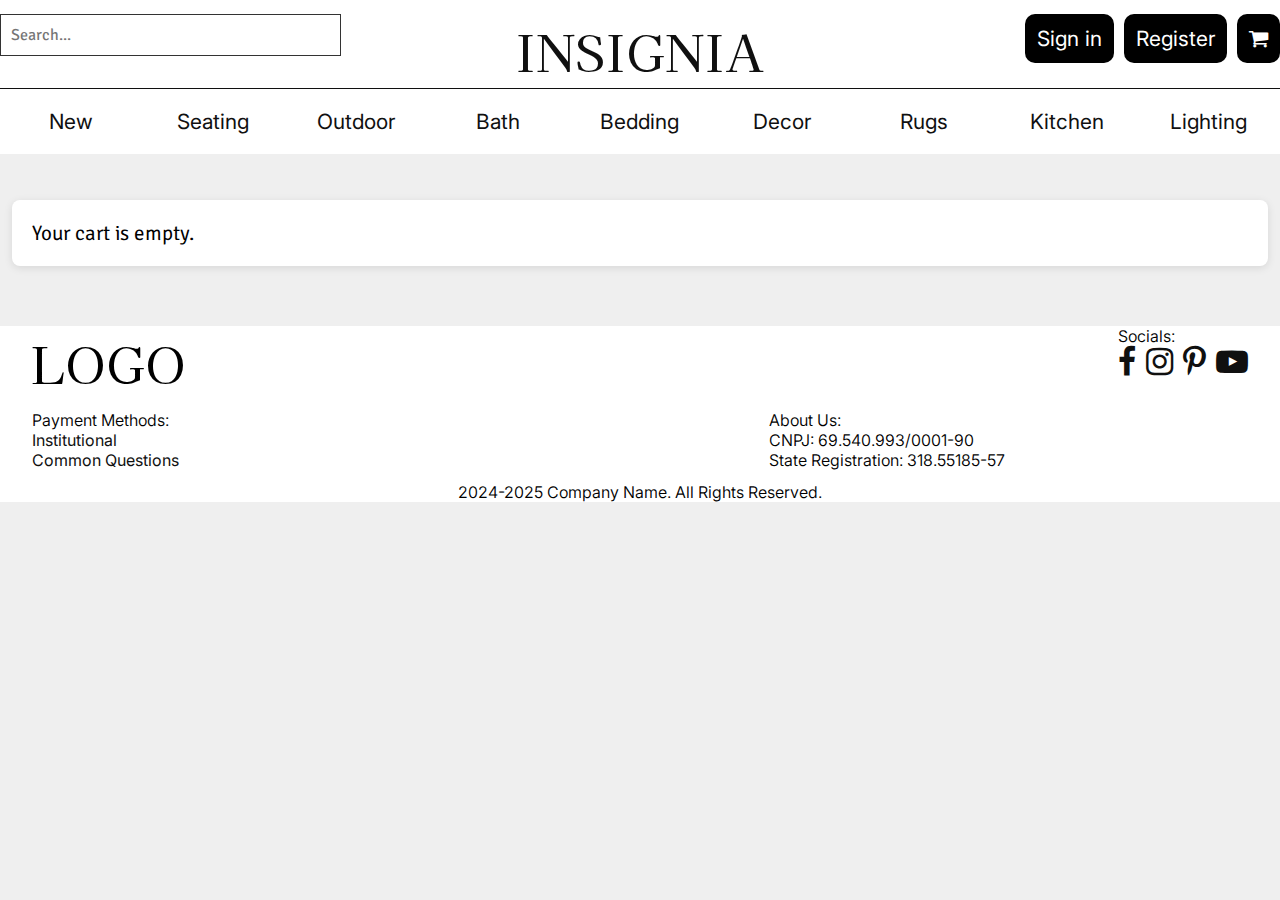
<file: cart.html>
<!DOCTYPE html>
<html lang="en">
<head>
    <meta charset="UTF-8">
    <meta name="viewport" content="width=device-width, initial-scale=1.0">
    <title>Your Cart</title>
    <link rel="stylesheet" href="CSS/estilo.css">
    <link rel="stylesheet" href="CSS/header.css">
    <link rel="stylesheet" href="CSS/footer.css">
    <link rel="stylesheet" href="CSS/cart.css">
    <link rel="stylesheet" href="https://cdnjs.cloudflare.com/ajax/libs/font-awesome/4.7.0/css/font-awesome.min.css">
    <link rel="preconnect" href="https://fonts.googleapis.com">
    <link rel="preconnect" href="https://fonts.gstatic.com" crossorigin>
    <link href="https://fonts.googleapis.com/css2?family=Inria+Serif:ital,wght@0,300;0,400;0,700;1,300;1,400;1,700&family=Inter:ital,opsz,wght@0,14..32,100..900;1,14..32,100..900&family=Kaisei+HarunoUmi&family=Signika+Negative:wght@300..700&display=swap" rel="stylesheet">
</head>
<body>
    <main>
        <div class="cart_area"><h1>Your Cart</h1></div>
        
    </main>
    

    <script src="JS/header.js"></script>
    <script type="module" src="JS/cartPage.js"></script>
    <script src="JS/footer.js"></script>
</body>
</html>
</file>
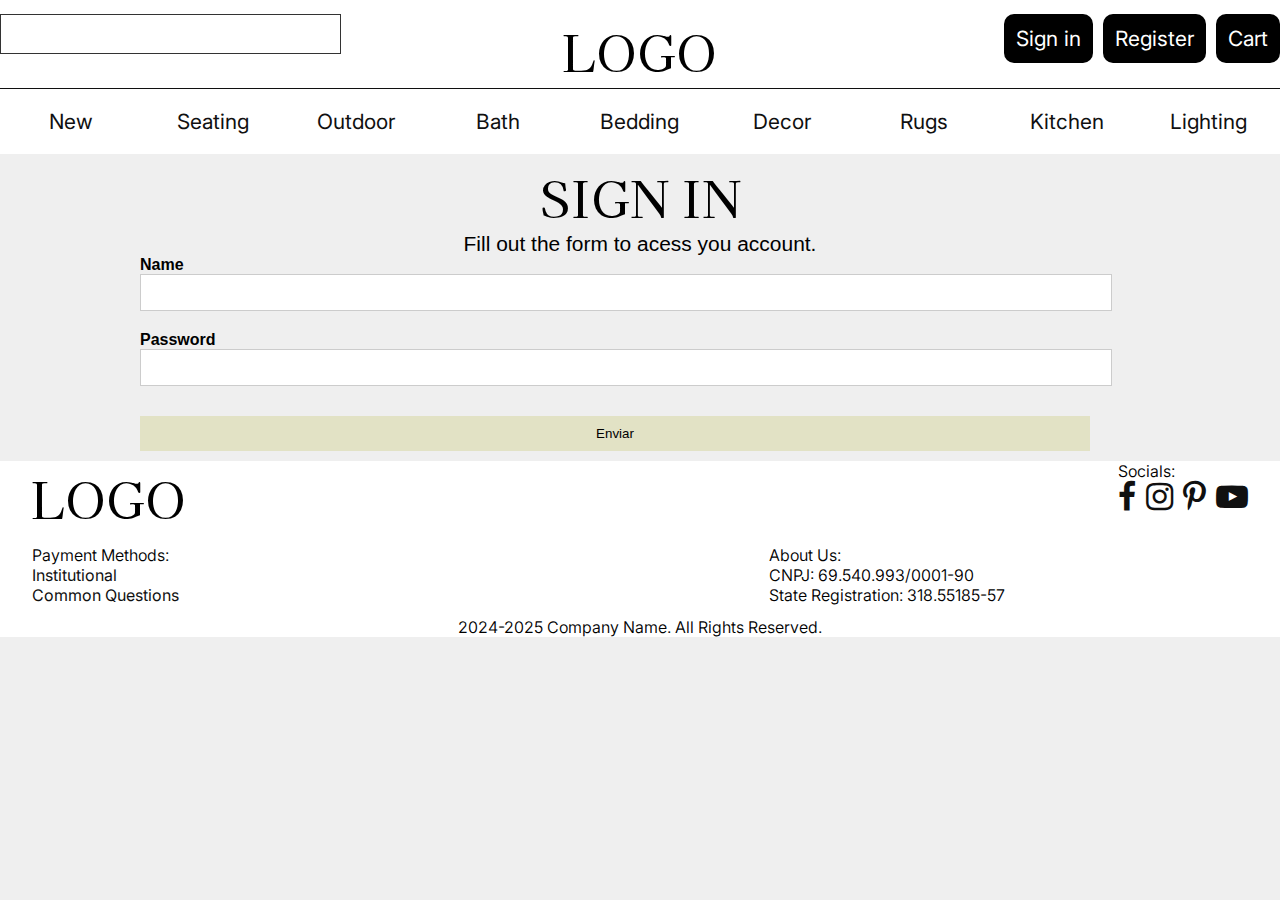
<file: login.html>
<!DOCTYPE html>
<html lang="en">
<head>
    <meta charset="UTF-8">
    <meta name="viewport" content="width=device-width, initial-scale=1.0">
    <title>Home Decor Store</title>
    <link rel="stylesheet" href="CSS/estilo.css">
    <link rel="stylesheet" href="CSS/header.css">
    <link rel="stylesheet" href="CSS/footer.css">
    <link rel="stylesheet" href="CSS/formulario.css">
    <link href="https://cdn.jsdelivr.net/npm/bootstrap@5.3.6/dist/css/bootstrap.min.css" rel="stylesheet" integrity="sha384-9ndCyUaIbzAi2FUVXJi0CjmCapSmO7OGpamoFVy38MVBnE+IbbVYUew+OrCXaRkfj" crossorigin="anonymous">
    <link rel="stylesheet" href="https://cdnjs.cloudflare.com/ajax/libs/font-awesome/4.7.0/css/font-awesome.min.css">
    <link rel="preconnect" href="https://fonts.googleapis.com">
    <link rel="preconnect" href="https://fonts.gstatic.com" crossorigin>
    <link href="https://fonts.googleapis.com/css2?family=Actor&family=Inria+Serif:ital,wght@0,300;0,400;0,700;1,300;1,400;1,700&family=Inter:ital,opsz,wght@0,14..32,100..900;1,14..32,100..900&family=Kaisei+HarunoUmi&display=swap" rel="stylesheet">
</head>
<body>
    <header>
        <div class="inner_header">
            <div class="upper_header">
                <div>
                    <div>
                        <input type="text">
                    </div>
                    <div>
                        <div class="logo_container">
                        <h1>LOGO</h1>
                    </div>
                    </div>
                    <div>
                        <div class="header_info">
                            <a href="#">Sign in</a>
                            <a href="#">Register</a>
                            <a href="#">Cart</a>
                        </div>
                    </div>
                </div>
            </div>
            <nav>
                <div class="menu_toggle">
                    <i class="fa fa-bars"></i>
                </div>
                <ul class="nav_links">
                    <li><a href="#">New</a></li>
                    <li><a href="#">Seating</a></li>
                    <li><a href="#">Outdoor</a></li>
                    <li><a href="#">Bath</a></li>
                    <li><a href="#">Bedding</a></li>
                    <li><a href="#">Decor</a></li>
                    <li><a href="#">Rugs</a></li>
                    <li><a href="#">Kitchen</a></li>
                    <li><a href="#">Lighting</a></li>
                </ul>
            </nav>
        </div>
    </header>

    <main>
        <div class="form_info">
            <h1>SIGN IN</h1>
            <p>Fill out the form to acess you account.</p>
        </div>
        <div class="container">
            <form action="" method="post">
                <div class="form-group-1">
                    <label for="name">Name</label>
                    <input type="text" id="name" name="name">
                </div>

                <div class="form-group-1">
                    <label for="password">Password</label>
                    <input type="password" id="password" name="password" required>
                </div>

                <div class="form-group-1">
                    <input type="submit" value="Enviar">
                </div>
            </form>
        </div>
    </main>

      <!-- <div class="form-group-1">
        <label for="email">Email</label>
        <input type="email" id="email" name="email" required>
      </div> -->

      <!-- div class="form-group-3">
        <label for="numero">N°</label>
        <input type="number" id="numero" name="numero" required>
      </div>

      <div class="form-group-3">
        <label for="telefone">Telefone</label>
        <input type="tel" id="telefone" name="telefone" required 
        pattern="^\(\d{2}\)\s\d{4,5}-\d{4}$"
        placeholder="(99) 99999-9999"
        >
      </div>

      <div  class="form-group-1">
        <label for="url">URL</label>
        <input type="url" id="url" name="url" required>
      </div>

      <div  class="form-group-2">
        <label for="data">Data</label>
        <input type="date" id="data" name="data" required>
      </div> -->


    <footer>
        <div class="inner_footer">
            <div class="footer_top">
                <div class="logo_container">
                    <h1>LOGO</h1>
                </div>
                <div class="socials">
                    <div>
                        <p>Socials:</p>
                        <ul class="social_icons">
                            <li><a href="#"><i class="fa fa-facebook"></i></a></li>
                            <li><a href="#"><i class="fa fa-instagram"></i></a></li>
                            <li><a href="#"><i class="fa fa-pinterest-p"></i></a></li>
                            <li><a href="#"><i class="fa fa-youtube-play"></i></a></li>
                        </ul>
                    </div>
                </div>
            </div>
            <div class="footer_info">
                <div>
                    <p>Payment Methods:</p>
                    <a href="#">Institutional</a>
                    <a href="#">Common Questions</a>
                </div>
                <div class="about_us">
                    <p>About Us:</p>
                    <p>CNPJ: 69.540.993/0001-90</p>
                    <p>State Registration: 318.55185-57</p>
                </div>
            </div>
            <div class="copyright_notice">
                <p>2024-2025 Company Name. All Rights Reserved.</p>
            </div>
        </div>
    </footer>
    <script>
        function toggleMenu() {
            const nav = document.querySelector('.nav_links');
            nav.classList.toggle('show');
        }
    </script>
    <script src="https://cdn.jsdelivr.net/npm/bootstrap@5.3.6/dist/js/bootstrap.bundle.min.js" integrity="sha384-j1CDi7MgGQ12Z7Qab0qlWQ/Qqz24Gc6BM0thvEMVjHnfYGF0rmFCozFSxQBxwHKO" crossorigin="anonymous"></script>
    <script src="JS/carousel.js"></script>
</body>
</html>
</file>
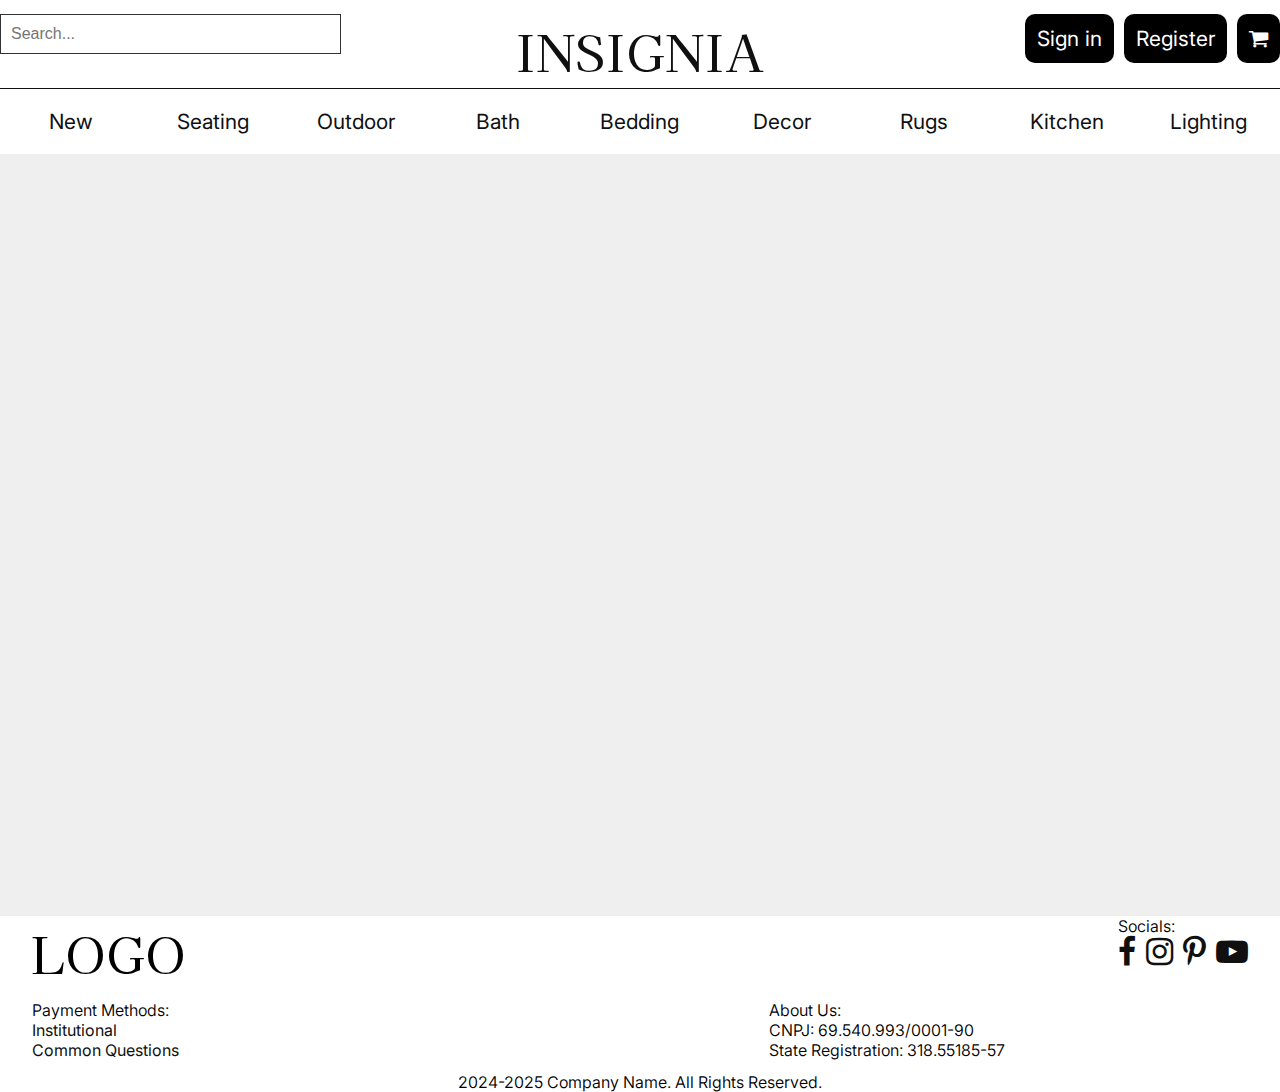
<file: product.html>
<!DOCTYPE html>
<html lang="en">
<head>
    <meta charset="UTF-8">
    <meta name="viewport" content="width=device-width, initial-scale=1.0">
    <title>Product Page</title>
<!--     <link href="https://cdn.jsdelivr.net/npm/bootstrap@5.3.7/dist/css/bootstrap.min.css" rel="stylesheet" integrity="sha384-LN+7fdVzj6u52u30Kp6M/trliBMCMKTyK833zpbD+pXdCLuTusPj697FH4R/5mcr" crossorigin="anonymous">
 --><link rel="stylesheet" href="CSS/estilo.css">
    <link rel="stylesheet" href="CSS/header.css">
    <link rel="stylesheet" href="CSS/footer.css">
    <link rel="stylesheet" href="CSS/produto.css">
    <link rel="stylesheet" href="https://cdnjs.cloudflare.com/ajax/libs/font-awesome/4.7.0/css/font-awesome.min.css">
    <link rel="preconnect" href="https://fonts.googleapis.com">
    <link rel="preconnect" href="https://fonts.gstatic.com" crossorigin>
    <link href="https://fonts.googleapis.com/css2?family=Actor&family=Inria+Serif:ital,wght@0,300;0,400;0,700;1,300;1,400;1,700&family=Inter:ital,opsz,wght@0,14..32,100..900;1,14..32,100..900&family=Kaisei+HarunoUmi&display=swap" rel="stylesheet">
</head>
<body>
    <main>
        <div class="product_area">
            
        </div>
    </main>
    <script src="JS/header.js"></script>
    <script type="module" src="./JS/productPageMain.js"></script>
    <script src="JS/footer.js"></script>
</body>
</html>
</file>
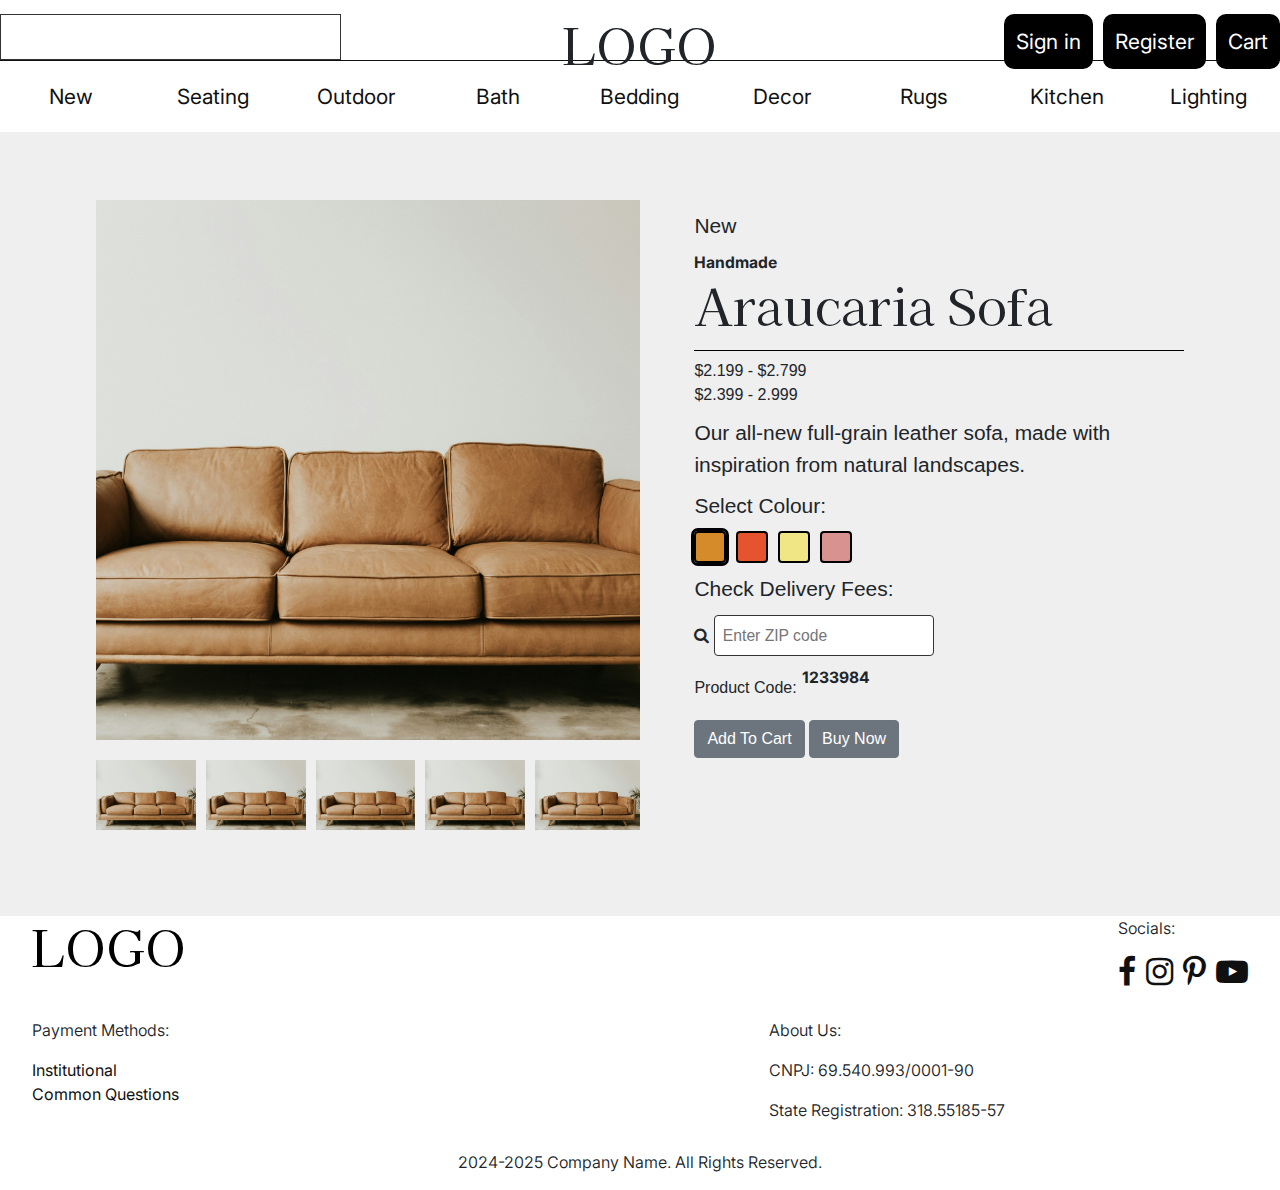
<file: produto.html>
<!DOCTYPE html>
<html lang="en">
<head>
    <meta charset="UTF-8">
    <meta name="viewport" content="width=device-width, initial-scale=1.0">
    <title>Product Page</title>
    <link rel="stylesheet" href="https://cdn.jsdelivr.net/npm/bootstrap@4.0.0/dist/css/bootstrap.min.css" integrity="sha384-Gn5384xqQ1aoWXA+058RXPxPg6fy4IWvTNh0E263XmFcJlSAwiGgFAW/dAiS6JXm" crossorigin="anonymous">
    <link rel="stylesheet" href="CSS/estilo.css">
    <link rel="stylesheet" href="CSS/header.css">
    <link rel="stylesheet" href="CSS/footer.css">
    <link rel="stylesheet" href="CSS/produto.css">
    <link rel="stylesheet" href="https://cdnjs.cloudflare.com/ajax/libs/font-awesome/4.7.0/css/font-awesome.min.css">
    <link rel="preconnect" href="https://fonts.googleapis.com">
    <link rel="preconnect" href="https://fonts.gstatic.com" crossorigin>
    <link href="https://fonts.googleapis.com/css2?family=Actor&family=Inria+Serif:ital,wght@0,300;0,400;0,700;1,300;1,400;1,700&family=Inter:ital,opsz,wght@0,14..32,100..900;1,14..32,100..900&family=Kaisei+HarunoUmi&display=swap" rel="stylesheet">
</head>
<body>
    <header>
        <div class="inner_header">
            <div class="upper_header">
                <div>
                    <div>
                        <input type="text">
                    </div>
                    <div>
                        <div class="logo_container">
                        <h1>LOGO</h1>
                    </div>
                    </div>
                    <div>
                        <div class="header_info">
                            <a href="#">Sign in</a>
                            <a href="#">Register</a>
                            <a href="#">Cart</a>
                        </div>
                    </div>
                </div>
            </div>
            <nav>
                <div class="menu_toggle">
                    <i class="fa fa-bars"></i>
                </div>
                <ul class="nav_links">
                    <li><a href="#">New</a></li>
                    <li><a href="#">Seating</a></li>
                    <li><a href="#">Outdoor</a></li>
                    <li><a href="#">Bath</a></li>
                    <li><a href="#">Bedding</a></li>
                    <li><a href="#">Decor</a></li>
                    <li><a href="#">Rugs</a></li>
                    <li><a href="#">Kitchen</a></li>
                    <li><a href="#">Lighting</a></li>
                </ul>
            </nav>
        </div>
    </header>

    <main>
        <div class="product_area">
            <div class="product_display">
                <img class="main_display" src="IMG/sofa3.jpg">
                <div class="image_selector">
                    <img src="IMG/sofa3.jpg">
                    <img src="IMG/sofa3.jpg">
                    <img src="IMG/sofa3.jpg">
                    <img src="IMG/sofa3.jpg">
                    <img src="IMG/sofa3.jpg">
                </div>
            </div>
            <div class="product_info">
                <div class="product_categories">
                    <p>New</p>
                    <b>Handmade</b>
                </div>
                <h1 class="product_name">Araucaria Sofa</h1>
                <div>
                <span class="price">$2.199 - $2.799</span>
                <span class="old_price">$2.399 - 2.999</span>
                </div>

                <p class="description">
                Our all-new full-grain leather sofa, made with inspiration from natural landscapes.
                </p>

                <p>Select Colour:</p>
                <div class="color_selector">
                    <div style="background-color: #d68b2a;" class="selected"></div>
                    <div style="background-color: #e6532f;"></div>
                    <div style="background-color: #f1e686;"></div>
                    <div style="background-color: #d89391;"></div>
                </div>

                <p>Check Delivery Fees:</p>
                <div class="delivery_check">
                    <i class="fa fa-search"></i>
                    <input type="text" placeholder="Enter ZIP code">
                </div>
                
                <div class="product_code">
                    <p>Product Code: </p>
                    <b>1233984</b>
                </div>
                
                <button type="button" class="btn btn-secondary">Add To Cart</button>
                <button type="button" class="btn btn-secondary">Buy Now</button>
                
            </div>
        </div>
    </main>

    <footer>
        <div class="inner_footer">
            <div class="footer_top">
                <div class="logo_container">
                    <h1>LOGO</h1>
                </div>
                <div class="socials">
                    <div>
                        <p>Socials:</p>
                        <ul class="social_icons">
                            <li><a href="#"><i class="fa fa-facebook"></i></a></li>
                            <li><a href="#"><i class="fa fa-instagram"></i></a></li>
                            <li><a href="#"><i class="fa fa-pinterest-p"></i></a></li>
                            <li><a href="#"><i class="fa fa-youtube-play"></i></a></li>
                        </ul>
                    </div>
                </div>
            </div>
            <div class="footer_info">
                <div class="footer_info2">
                    <p>Payment Methods:</p>
                    <a href="#">Institutional</a>
                    <a href="#">Common Questions</a>
                </div>
                <div class="about_us">
                    <p>About Us:</p>
                    <p>CNPJ: 69.540.993/0001-90</p>
                    <p>State Registration: 318.55185-57</p>
                </div>
            </div>
            <div class="copyright_notice">
                <p>2024-2025 Company Name. All Rights Reserved.</p>
            </div>
        </div>
    </footer>
    
        <script src="https://code.jquery.com/jquery-3.3.1.slim.min.js" integrity="sha384-q8i/X+965DzO0rT7abK41JStQIAqVgRVzpbzo5smXKp4YfRvH+8abtTE1Pi6jizo" crossorigin="anonymous"></script>
        <script src="https://cdn.jsdelivr.net/npm/popper.js@1.14.3/dist/umd/popper.min.js" integrity="sha384-ZMP7rVo3mIykV+2+9J3UJ46jBk0WLaUAdn689aCwoqbBJiSnjAK/l8WvCWPIPm49" crossorigin="anonymous"></script>
        <script src="https://cdn.jsdelivr.net/npm/bootstrap@4.1.3/dist/js/bootstrap.min.js" integrity="sha384-ChfqqxuZUCnJSK3+MXmPNIyE6ZbWh2IMqE241rYiqJxyMiZ6OW/JmZQ5stwEULTy" crossorigin="anonymous"></script>
    </body>
<!--     <script src="JS/carousel.js"></script> -->
</body>
</html>
</file>
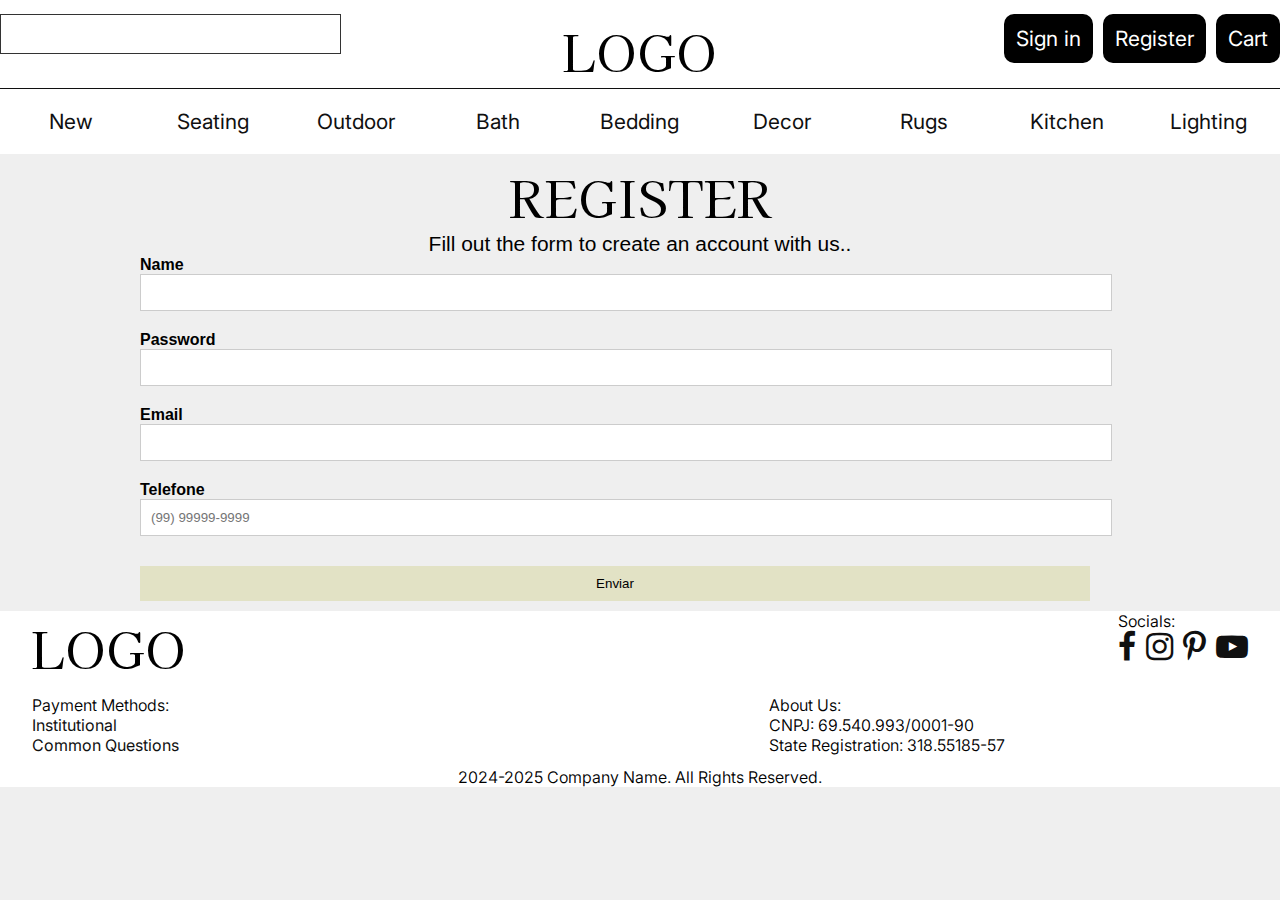
<file: register.html>
<!DOCTYPE html>
<html lang="en">
<head>
    <meta charset="UTF-8">
    <meta name="viewport" content="width=device-width, initial-scale=1.0">
    <title>Home Decor Store</title>
    <link rel="stylesheet" href="CSS/estilo.css">
    <link rel="stylesheet" href="CSS/header.css">
    <link rel="stylesheet" href="CSS/footer.css">
    <link rel="stylesheet" href="CSS/formulario.css">
    <link href="https://cdn.jsdelivr.net/npm/bootstrap@5.3.6/dist/css/bootstrap.min.css" rel="stylesheet" integrity="sha384-9ndCyUaIbzAi2FUVXJi0CjmCapSmO7OGpamoFVy38MVBnE+IbbVYUew+OrCXaRkfj" crossorigin="anonymous">
    <link rel="stylesheet" href="https://cdnjs.cloudflare.com/ajax/libs/font-awesome/4.7.0/css/font-awesome.min.css">
    <link rel="preconnect" href="https://fonts.googleapis.com">
    <link rel="preconnect" href="https://fonts.gstatic.com" crossorigin>
    <link href="https://fonts.googleapis.com/css2?family=Actor&family=Inria+Serif:ital,wght@0,300;0,400;0,700;1,300;1,400;1,700&family=Inter:ital,opsz,wght@0,14..32,100..900;1,14..32,100..900&family=Kaisei+HarunoUmi&display=swap" rel="stylesheet">
</head>
<body>
    <header>
        <div class="inner_header">
            <div class="upper_header">
                <div>
                    <div>
                        <input type="text">
                    </div>
                    <div>
                        <div class="logo_container">
                        <h1>LOGO</h1>
                    </div>
                    </div>
                    <div>
                        <div class="header_info">
                            <a href="#">Sign in</a>
                            <a href="#">Register</a>
                            <a href="#">Cart</a>
                        </div>
                    </div>
                </div>
            </div>
            <nav>
                <div class="menu_toggle">
                    <i class="fa fa-bars"></i>
                </div>
                <ul class="nav_links">
                    <li><a href="#">New</a></li>
                    <li><a href="#">Seating</a></li>
                    <li><a href="#">Outdoor</a></li>
                    <li><a href="#">Bath</a></li>
                    <li><a href="#">Bedding</a></li>
                    <li><a href="#">Decor</a></li>
                    <li><a href="#">Rugs</a></li>
                    <li><a href="#">Kitchen</a></li>
                    <li><a href="#">Lighting</a></li>
                </ul>
            </nav>
        </div>
    </header>

    <main>
        <div class="form_info">
            <h1>REGISTER</h1>
            <p>Fill out the form to create an account with us..</p>
        </div>
        <div class="container">
            <form action="" method="post">
                <div class="form-group-1">
                    <label for="name">Name</label>
                    <input type="text" id="name" name="name">
                </div>

                <div class="form-group-1">
                    <label for="password">Password</label>
                    <input type="password" id="password" name="password" required>
                </div>

                <div class="form-group-1">
                    <label for="email">Email</label>
                    <input type="email" id="email" name="email" required>
                </div>

                <div class="form-group-1">
                    <label for="telefone">Telefone</label>
                    <input type="tel" id="telefone" name="telefone" required 
                    pattern="^\(\d{2}\)\s\d{4,5}-\d{4}$"
                    placeholder="(99) 99999-9999"
                    >
                </div>

                <div class="form-group-1">
                    <input type="submit" value="Enviar">
                </div>
            </form>
        </div>
    </main>

    <footer>
        <div class="inner_footer">
            <div class="footer_top">
                <div class="logo_container">
                    <h1>LOGO</h1>
                </div>
                <div class="socials">
                    <div>
                        <p>Socials:</p>
                        <ul class="social_icons">
                            <li><a href="#"><i class="fa fa-facebook"></i></a></li>
                            <li><a href="#"><i class="fa fa-instagram"></i></a></li>
                            <li><a href="#"><i class="fa fa-pinterest-p"></i></a></li>
                            <li><a href="#"><i class="fa fa-youtube-play"></i></a></li>
                        </ul>
                    </div>
                </div>
            </div>
            <div class="footer_info">
                <div>
                    <p>Payment Methods:</p>
                    <a href="#">Institutional</a>
                    <a href="#">Common Questions</a>
                </div>
                <div class="about_us">
                    <p>About Us:</p>
                    <p>CNPJ: 69.540.993/0001-90</p>
                    <p>State Registration: 318.55185-57</p>
                </div>
            </div>
            <div class="copyright_notice">
                <p>2024-2025 Company Name. All Rights Reserved.</p>
            </div>
        </div>
    </footer>
    <script>
        function toggleMenu() {
            const nav = document.querySelector('.nav_links');
            nav.classList.toggle('show');
        }
    </script>
    <script src="https://cdn.jsdelivr.net/npm/bootstrap@5.3.6/dist/js/bootstrap.bundle.min.js" integrity="sha384-j1CDi7MgGQ12Z7Qab0qlWQ/Qqz24Gc6BM0thvEMVjHnfYGF0rmFCozFSxQBxwHKO" crossorigin="anonymous"></script>
    <script src="JS/carousel.js"></script>
</body>
</html>
</file>
<file: CSS/estilo.css>
:root {
    --fs-sm: clamp(0.8rem, 0.34vi + 0.72rem, 0.98rem);
    --fs-base: clamp(1rem, 0.57vi + 0.86rem, 1.31rem);
    --fs-md: clamp(1.25rem, 0.91vi + 1.02rem, 1.75rem);
    --fs-lg: clamp(1.56rem, 1.4vi + 1.21rem, 2.33rem);
    --fs-xl: clamp(1.95rem, 2.1vi + 1.43rem, 3.11rem);
    --fs-xxl: clamp(2.44rem, 3.1vi + 1.67rem, 4.14rem);
    --fs-xxxl: clamp(3.05rem, 4.49vi + 1.93rem, 5.52rem);
}

*{
    margin: 0;
    padding: 0;
    list-style: none;
    text-decoration: none;
    font-family: "Signika Negative", sans-serif;
}

body{
    background-color: #efefef;
}

main {
    padding-top: 140px;
    max-width: 1690px;
    margin: auto;
}

h1{
    font-family: "Kaisei HarunoUmi", 'Times New Roman', Times, serif;
    font-weight: 400;
    font-style: normal;
    font-size: var(--fs-xl);
}

h2{
    font-family: "Kaisei HarunoUmi", 'Times New Roman', Times, serif;
    font-weight: 400;
    font-style: normal;
    font-size: var(--fs-lg);
}

h3{
    font-family: "Signika Negative", sans-serif;
    font-weight: 200;
    font-style: normal;
    font-size: var(--fs-md);
}

p{
    font-family: "Signika Negative", sans-serif;
    font-weight: 350;
    font-style: normal;
    font-size: var(--fs-base);
}

a{
    font-family: "Inter", sans-serif;
    font-optical-sizing: auto;
    font-weight: 400;
    font-style: normal;
    color: #101010;
    font-size: var(--fs-base);
}

b{
    font-family: "Inter", sans-serif;
    font-optical-sizing: auto;
    font-weight: 700;
    font-style: normal;
    font-size: var(--fs-sm);
}

header .logo_container{
    display: flex;
    align-items: center;
}

.banner{
    max-width: 100%;
    height: 500px;
    background-size: cover;
    background-position: center;
    -webkit-background-size: cover;  /* Suporte legado */
    -moz-background-size: cover;     /* Suporte legado mozilla*/
    -o-background-size: cover;       /* Suporte legado opera*/
    box-sizing: border-box;    
    -webkit-box-sizing: border-box; /* Suporte legado */
    -moz-box-sizing: border-box;    /* Suporte legado mozilla*/     
    padding: 5vh 7vw;
    margin: 60px auto;
}

#banner1{
    background-image: url(../IMG/banners/banner1_1920x617.jpg); /*Fallback*/
    background-image: image-set(
        url(../IMG/banners/banner1_1920x617.avif) type("image/avif"),
        url(../IMG/banners/banner1_1920x617.jpg) type("image/jpeg")
    );
    color: white;
    font-size: 30px;
}

#banner2{
    background-image: url(../IMG/banner2.jpg); /*Fallback*/
    background-image: image-set(
        url(../IMG/banners/banner2_1920x617.avif) type("image/avif"),
        url(../IMG/banners/banner2_1920x617.jpg) type("image/jpeg")
    );
    display: block;
    justify-content: center;
    text-align: center;
    font-size: 46.4px;
}

#banner2 h2{
    font-family: "Inria Serif", serif;
    font-weight: 700;
    font-style: normal;
    font-size: 38.4px;
}    

.showcase_carousel{
    position: relative;
    overflow: hidden;
    width: 95%;
    margin: auto;
}

.showcase_carousel i{
    height: 50px;
    width: 30px;
    background-color: #fff;
    text-align: center;
    line-height: 50px;
    top: 40%;
    font-size: 1.25rem;
    transform: translateY(-50%);
    box-shadow: 0 3px 6px rgba(0,0,0,0.23);
    cursor: pointer;
    position: absolute;
}

.showcase_carousel i:last-child{
    right: 0px;
}

.showcase_carousel .carousel{
    display: grid;
    grid-auto-flow: column;
    grid-auto-columns: 25%;
    gap: 16px;
    overflow-x: auto;
    scroll-snap-type: x mandatory;
    scroll-behavior: smooth;
    scrollbar-width: none;
}

.showcase_carousel .carousel::-webkit-scrollbar{ /* Para navegadores com versoes antigas */
    display: none;
}

.carousel.no_transition {
    scroll-behavior: auto;
}

.showcase_carousel .carousel > div{
    scroll-snap-align: start;
    height: 423px;
}

.showcase_carousel .carousel.dragging > div{
    cursor: grab;
    user-select: none;
}

.showcase_carousel > div img{
    inline-size: 100%;
    height: 382px;
    object-fit: cover;
}

.product_display_area{
    position: relative;
    width: 95%;
    margin: auto;
    overflow: auto;
    scroll-snap-type: x mandatory;
}

.product_display_area .products{
    display: grid;
    grid-template-columns: repeat(3, 1fr);
    gap: 24px;
    padding: 16px 0;
}

.product_display_area .color_selector{
    display: flex;
    gap: 8px;
}

.product_display_area .color_selector label{
    display: flex;
    width: 36px;
    height: 36px;
    background-color: black;
    display: inline-block;
}

.product_display{
    scroll-snap-align: start;
}

.product_display > div{
    margin: 20px 0;
}

.product_display img{
    inline-size: 100%;
    max-height: 600px;
    object-fit: cover;
}

.product_image_wrapper{
    background-repeat: no-repeat;
    object-fit: cover;
    width: 100%;
    overflow: hidden;
    position: relative;
}

@media screen and (max-width: 1220px){
    .showcase_carousel .carousel{
        grid-auto-columns: calc(100% / 3);
    }

    .product_display_area .products{
        grid-template-columns: repeat(2, 1fr);
    }

}

@media screen and (max-width: 900px){
    .showcase_carousel .carousel{
        grid-auto-columns: calc(100% / 2);
    }

    .banner{
        padding: 5vh 0;
        justify-content: center;
        text-align: center;
    }

    #banner2{
        background-image: url(../IMG/banner2.jpg);
        display: block;
        justify-content: center;
        text-align: center;
        font-size: 17.6px;
    }

    #banner2 h2{
        font-family: "Inria Serif", serif;
        font-weight: 700;
        font-style: normal;
        font-size: 24px;
    }    
}


@media screen and (max-width: 600px){
    .showcase_carousel .carousel{
        grid-auto-columns: 100%;
    }
}
</file>
<file: CSS/header.css>
header{
    position: fixed;
    top: 0;
    left: 0;
    width: 100%;
    z-index: 1000; 
    background-color: #fff; 
    transition: transform 0.3s ease-in-out;
}

header.hide {
    transform: translateY(-89px);
}

header nav{
    border-top: #101010 solid 1px;
    padding: 10px 0;
}

header input{
    width: 80%;
    padding: 10px 40px 10px 10px;
    border: 1px solid #333;
    font-size: 1rem;
    box-sizing: border-box;
    border-radius: 0;
}

header nav ul{
    display: flex;
    width: 100%;
}

header nav ul li{
    flex: 1;
    text-align: center;
}

.menu_toggle {
    display: none;
    font-size: 24px;
    cursor: pointer;
    padding: 8px 12px;
}

header nav ul.nav_links {
    display: flex;
    flex-wrap: wrap;
    justify-content: space-between;
    list-style: none;
    padding-left: 0;
    margin: 0;
}

header nav ul.nav_links li a {
    text-decoration: none;
    color: #101010;
    padding: 10px;
    display: block;
}

.inner_header{
    max-width: 1690px;
    height: 100%;
    display: block;
    margin: 0 auto;
    align-content: center;
}

.upper_header{
    height: 60px;
    width: 100%;
    padding: 14px 0;
}

.upper_header > div{
    display: flex;
}

.upper_header > div > div{
    display: inline-block;
    width: 33.33%; /* Caso o navegaor não suporte calc */
    width: calc(100% / 3);
}

.header_info{
    gap: 10px;
    display: flex;
    justify-content: flex-end;
}

.header_info a{
    padding: 12px;
    text-align: center;
    height: 100%;
    background-color: #000;
    border-radius: 10px;
    color: white;
}

.header_info a:hover{
    background-color: #404040;
}

header .logo_container{
    justify-content: center;
}

header .logo_container h1{
    height: 100%;
}

@media screen and (max-width: 800px) {
    .upper_header > div > div {
        width: 100%;
        margin-bottom: 10px;
    }

    .menu_toggle {
        display: block;
    }

    .nav_links {
        display: none;
        flex-direction: column;
        background-color: white;
        width: 100%;
    }

    .nav_links li {
        border-top: 1px solid #ccc;
        text-align: left;
        display: none; /* invisível por enquanto até implementar o javascript */
    }

    .nav_links li a {
        padding: 15px;
    }

    .nav_links.show {
        display: flex;
    }
}
</file>
<file: CSS/footer.css>
footer{
    background-color: white;
    width: 100%;
}

footer a, footer p, footer b{
    font-family: "Inter", sans-serif;
    font-size: 1rem;
}

footer .inner_footer{
    width: 95%;
    margin: auto;
}

footer .inner_footer h1{
    color: black;
}

footer .inner_footer .footer_top{
  display: flex;
  justify-content: space-between;
}

footer .inner_footer .footer_top > div{
    flex: 1;
}

footer .inner_footer .footer_top .socials{
    display: flex;
    justify-content: flex-end;
}

footer .inner_footer .footer_top .social_icons{
    display: flex;
    gap: 10px;
}

footer .inner_footer .footer_info{
    display: flex;
    justify-content: space-between;
}

footer .inner_footer .footer_info > div{
    padding: 1% 20% 1% 0;
    display: flex;
    flex-direction: column;
}

footer .inner_footer .copyright_notice{
    display: flex;
    justify-content: center;
    text-align: center;
}

footer .inner_footer a i{
    font-size: 2rem;
}

@media screen and (max-width: 600px){
    footer .inner_footer .footer_info{
        display: block;
    }

    footer .inner_footer .footer_info > div{
        margin: 10% 0;
    }
}
</file>
<file: CSS/cart.css>
.cart_area{
    width: 95%;
    margin: 60px auto;;
    background-color: #fff;
    padding: 20px;
    border-radius: 8px;
    box-shadow: 0 2px 8px rgba(0, 0, 0, 0.1);
}


.cart_item{
    display: flex; 
    margin: 10px;
    align-items: flex-start;
    margin-bottom: 25px;
    border-bottom: 1px solid #ddd;
    padding-bottom: 15px;
}

.cart_item img {
    width: 100px;
    height: auto;
    margin-right: 10px;
    min-width: 30px;
    width: 30%;
}

.quantity_selector {
    display: flex;
    align-items: center;
    gap: 8px;
    margin-top: 8px;
}

.quantity_selector button {
    width: 32px;
    height: 32px;
    border: 1px solid #ccc;
    background-color: #f8f8f8;
    cursor: pointer;
    font-weight: bold;
    border-radius: 4px;
    transition: background-color 0.2s;
}

.quantity_selector button:hover {
    background-color: #e0e0e0;
}

.quantity_selector input {
    width: 40px;
    text-align: center;
    border: 1px solid #ccc;
    border-radius: 4px;
    height: 32px;
}

.delete_button {
    background-color: #d9534f;

    border: none;
    padding: 8px 16px;
    border-radius: 4px;
    cursor: pointer;
    transition: background-color 0.2s ease;
    margin-top: 10px;
    display: inline-block;
}

.delete_button:hover {
    background-color: #c9302c;
}

.buy_button, .clear_button{
    padding: 12px;
    text-align: center;
    height: 100%;
    background-color: #000;
    border-radius: 10px;
    color: white;
    margin-right: 10px;
}

button:hover{
    background-color: #404040;
}
</file>
<file: CSS/formulario.css>
main {
    box-sizing: border-box;
    max-width: 95%;
}

.form_info{
    margin-top: 20px;
    display: flex;
    flex-direction: column; 
    justify-content: center; 
    align-items: center;     
    text-align: center;
}

main .container {
    max-width: 1000px;
    margin: auto;
}

main h2 {
    text-align: center;
    margin-bottom: 20px;
}

main form{
    display: flex;
    flex-wrap: wrap;
    gap: 20px;
}

main .container input{
    padding: 10px;
    border: 1px solid #ccc;
    width: 95%;
}

main label{
    margin-bottom: 5px;
    font-weight: bold;
}

main input[type="submit"]{
    background-color: #e2e2c5;
    color: #000;
    border: none;
    margin: 10px auto;
}

input[type="submit"]:hover{
    background-color:#bebea1;
}

.form-group-1{
    flex: 1 1 100%;
}

.error_message {
    font-size: 0.9rem;
    color: red;
    margin-top: 4px;
}
</file>
<file: CSS/produto.css>
.product_area{
    display: flex;
    width: 85%;
    justify-content: space-between;
    height: 656px;
    margin: 60px auto; 
}

.product_display {
    width: 50%;
    height: 100%;
}

.product_display .main_display{
    height: 540px;
    width: 100%;
    object-fit: cover;
}

.image_selector{
    width: 100%;
    overflow: hidden;
    height: 70px;
    height: auto;
    display: grid;
    grid-auto-flow: column;
    height: 70px;
    gap: 10px;
    grid-template-columns: repeat(4, 1fr);
    object-fit: cover;
}

.image_selector img{
    height: 70px;
    object-fit: cover;
}

.product_info{
    width: 45%;
    height: 100%;
}

.product_info p, .product_info .product_code{
    margin: 10px 0;
}

.product_info .product_code{
    display: flex;
    gap: 1%;
}

.product_name{
    border-bottom: black 1px solid;
    padding-bottom: 15px;
}

.color_selector {
    display: flex;
    gap: 10px;
    margin: 10px 0;
}

.color_selector div {
    width: 32px;
    height: 32px;
    border-radius: 4px;
    border: 2px solid #000;
    cursor: pointer;
}

.color_selector .selected { /* implementado futuramente com js */
    outline: 3px solid #000;
}

.delivery_check input {
    padding: 8px;
    flex: 1;
    border: 1px solid #333;
}

.product_code strong, .product_code p{
    display: flex;
    font-size: 1rem;
}

.price{
    display: flex;
    align-items: baseline;
    gap: 10px; 
}

main input{
    border-radius: 4px;
    font-size: var(--fs-sm)
}

.quantity_selector {
    display: flex;
    align-items: center;
    gap: 8px;
    margin-top: 8px;
}

.quantity_selector button {
    width: 32px;
    height: 32px;
    border: 1px solid #ccc;
    background-color: #f8f8f8;
    cursor: pointer;
    font-weight: bold;
    border-radius: 4px;
    transition: background-color 0.2s;
}

.quantity_selector button:hover {
    background-color: #e0e0e0;
}

.quantity_selector input {
    width: 40px;
    text-align: center;
    border: 1px solid #ccc;
    border-radius: 4px;
    height: 32px;
}

.product_code{
    font-size: var(--fs-sm);
}

.add_cart{
    width: 100%;
    background-color: #000;;
    color: #fff;
    font-size: var(--fs-base);
    height: 50px;
    border: 0;
    border-radius: 10px;
}

.add_cart:hover{
    background-color: #404040;
}



@media screen and (max-width: 1230px){
    .product_area{
        display: block;
        width: 85%;
        justify-content: space-between;
        height: auto;
        margin: 60px auto; 
    }

    .product_display {
        width: 100%;
    }

    .product_info{
        width: 100%;
    }
}
</file>
